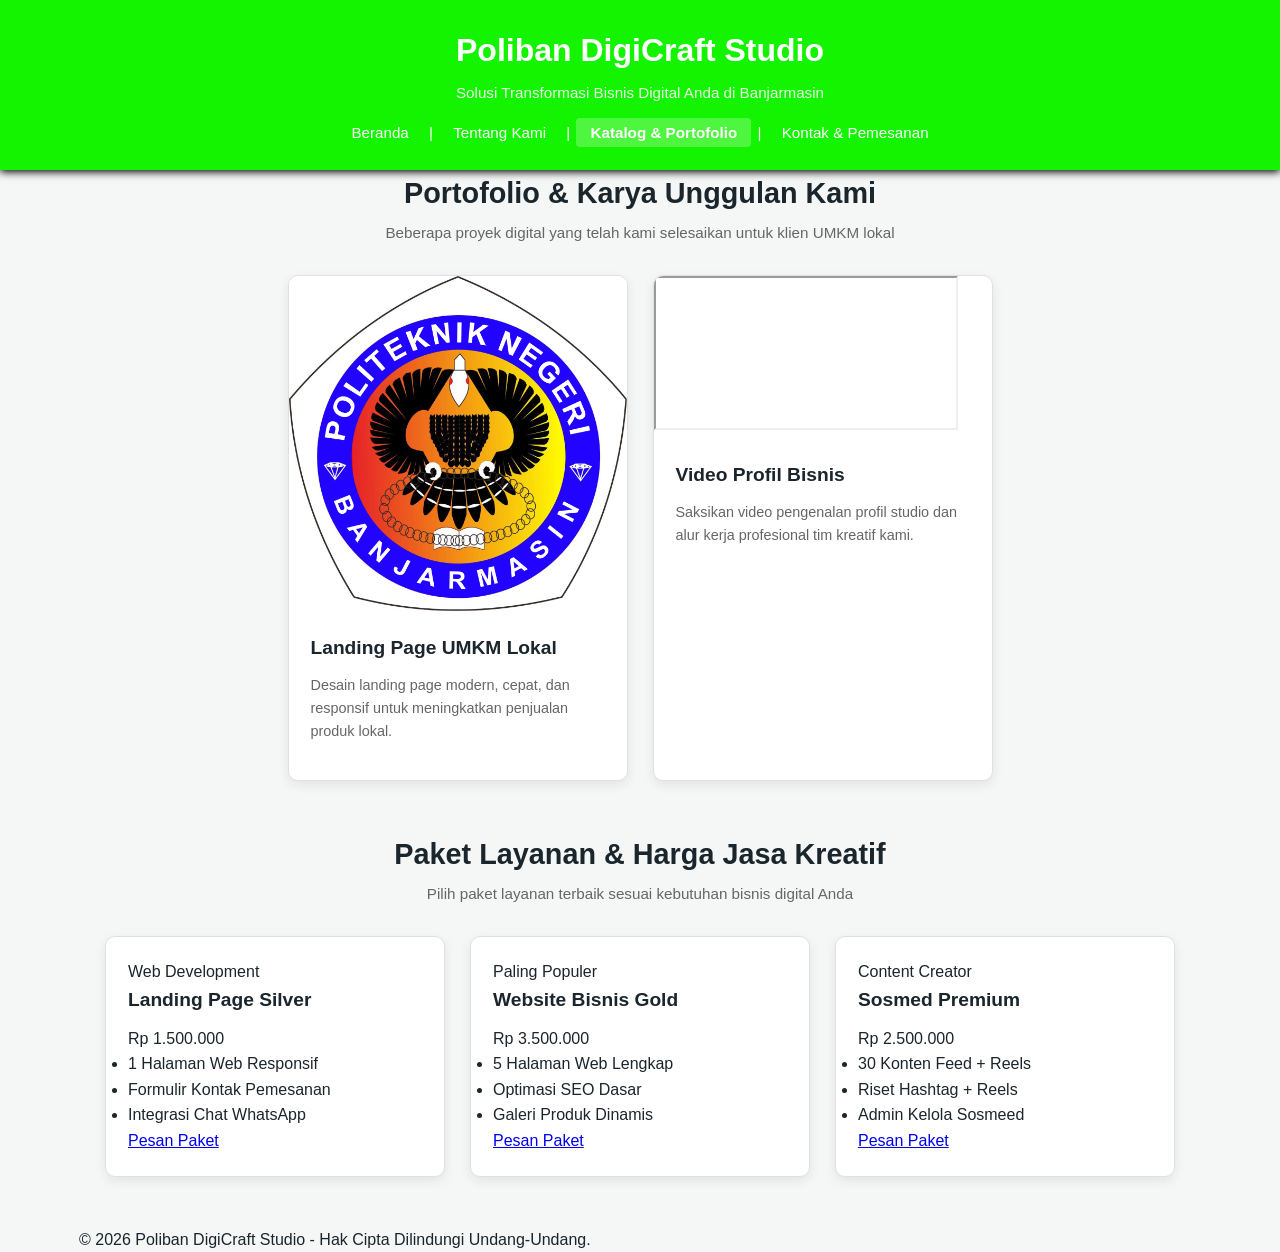
<file: index.html>
<!DOCTYPE html>
<html lang="id">

<head>
    <meta charset="UTF-8">
    <meta name="viewport" content="width=device-width, initial-scale=1.0">
    <title>Katalog Produk & Portofolio - Poliban DigiCraft Studio</title>
    <!-- 1. MENGHUBUNGKAN EXTERNAL CSS GLOBAL -->
    <link rel="stylesheet" href="style.css">
</head>

<body>
    <!-- Bagian Kepala Halaman (Header & Navigasi) -->
    <header>
        <div class="container">
            <h1>Poliban DigiCraft Studio</h1>
            <p>Solusi Transformasi Bisnis Digital Anda di Banjarmasin</p>
            <nav>
                <a href="index.html">Beranda</a> |
                <a href="biodata.html">Tentang Kami</a> |
                <a href="produk.html" class="active">Katalog & Portofolio</a> |
                <a href="kontak.html">Kontak & Pemesanan</a>
            </nav>
        </div>
    </header>

    <main class="container">
        <!-- SEKSI PORTOFOLIO UTAMA (CARD LAYOUT) -->
        <section class="section">
            <h2 class="section-title">Portofolio & Karya Unggulan Kami</h2>
            <p class="section-subtitle">Beberapa proyek digital yang telah kami selesaikan untuk klien UMKM lokal</p>

            <div class="card-grid">
                <!-- Kartu Portofolio 1 -->
                <article class="card">
                    <img src="Logo-Poliban-Standar-Okt-2018.png" alt="Logo-Poliban-Standar-Okt-2018" class="card.img">
                    <div class="card-body">
                        <h3 class="card-title">Landing Page UMKM Lokal</h3>
                        <p class="card-text">Desain landing page modern, cepat, dan responsif untuk meningkatkan
                            penjualan produk lokal.</p>
                    </div>
                </article>
                
                <!-- Kartu Portofolio 2 (Video Profile) -->
                 <article class="card">
                    <div class="video-container">
                        <iframe src="https://www.youtube.com/embed/dodD-Inse0w?si=4ZcxrUwKqjDzpQDz" 
                            title="YouTube video player" allowfullscreen></iframe>
                    </div>
                    <div class="card-body">
                        <h3 class="card-title">Video Profil Bisnis</h3>
                        <p class="card-text">Saksikan video pengenalan profil studio 
                            dan alur kerja profesional tim kreatif kami.</p>
                    </div>
                 </article>
            </div>
        </section>

        <!-- SEKSI KATALOG PAKET LAYANAN (PRICING CARDS) -->
         <section class="section">
            <h2 class="section-title">Paket Layanan & Harga Jasa Kreatif</h2>
            <p class="section-subtitle">Pilih paket layanan terbaik sesuai kebutuhan bisnis digital Anda</p>

            <div class="card-grid">
                <!-- Paket 1: Landing Page Silver -->
                 <article class="card pricing-card">
                    <div class="card-body">
                        <span class="badge">Web Development</span>
                        <h3 class="card-title">Landing Page Silver</h3>
                        <p class="card-price">Rp 1.500.000</p>
                        <ul class="card-features">
                            <li>1 Halaman Web Responsif</li>
                            <li>Formulir Kontak Pemesanan</li>
                            <li>Integrasi Chat WhatsApp</li>
                        </ul>
                        <a href="kontak.html" class="btn-primary">Pesan Paket</a>
                    </div>
                 </article>

                 <!-- Paket 2: Website Bisnis Gold -->
                  <article class="card pricing-card featured">
                    <div class="card-body">
                        <span class="badge badge-featured">Paling Populer</span>
                        <h3 class="card-title">Website Bisnis Gold</h3>
                        <p class="card-price">Rp 3.500.000</p>
                        <ul class="card-features">
                            <li>5 Halaman Web Lengkap</li>
                            <li>Optimasi SEO Dasar</li>
                            <li>Galeri Produk Dinamis</li>
                        </ul>
                        <a href="kontak.html" class="btn-primary">Pesan Paket</a>
                    </div>
                  </article>

                  <!-- Paket 3: Sosmed Premium -->
                   <article class="card pricing-card">
                    <div class="card-body">
                        <span class="badge">Content Creator</span>
                        <h3 class="card-title">Sosmed Premium</h3>
                        <p class="card-price">Rp 2.500.000</p>
                        <ul class="card-features">
                            <li>30 Konten Feed + Reels</li>
                            <li>Riset Hashtag + Reels</li>
                            <li>Admin Kelola Sosmeed</li>
                        </ul>
                        <a href="kontak.html" class="btn-primary">Pesan Paket</a>
                    </div>
                   </article>
            </div>
         </section>
    </main>

    <!-- FOOTER GLOBAL -->
     <footer>
        <div class="container">
            <p>&copy; 2026 Poliban DigiCraft Studio - Hak Cipta Dilindungi Undang-Undang.</p>
        </div>
     </footer>
</body>             
</html>
</file>
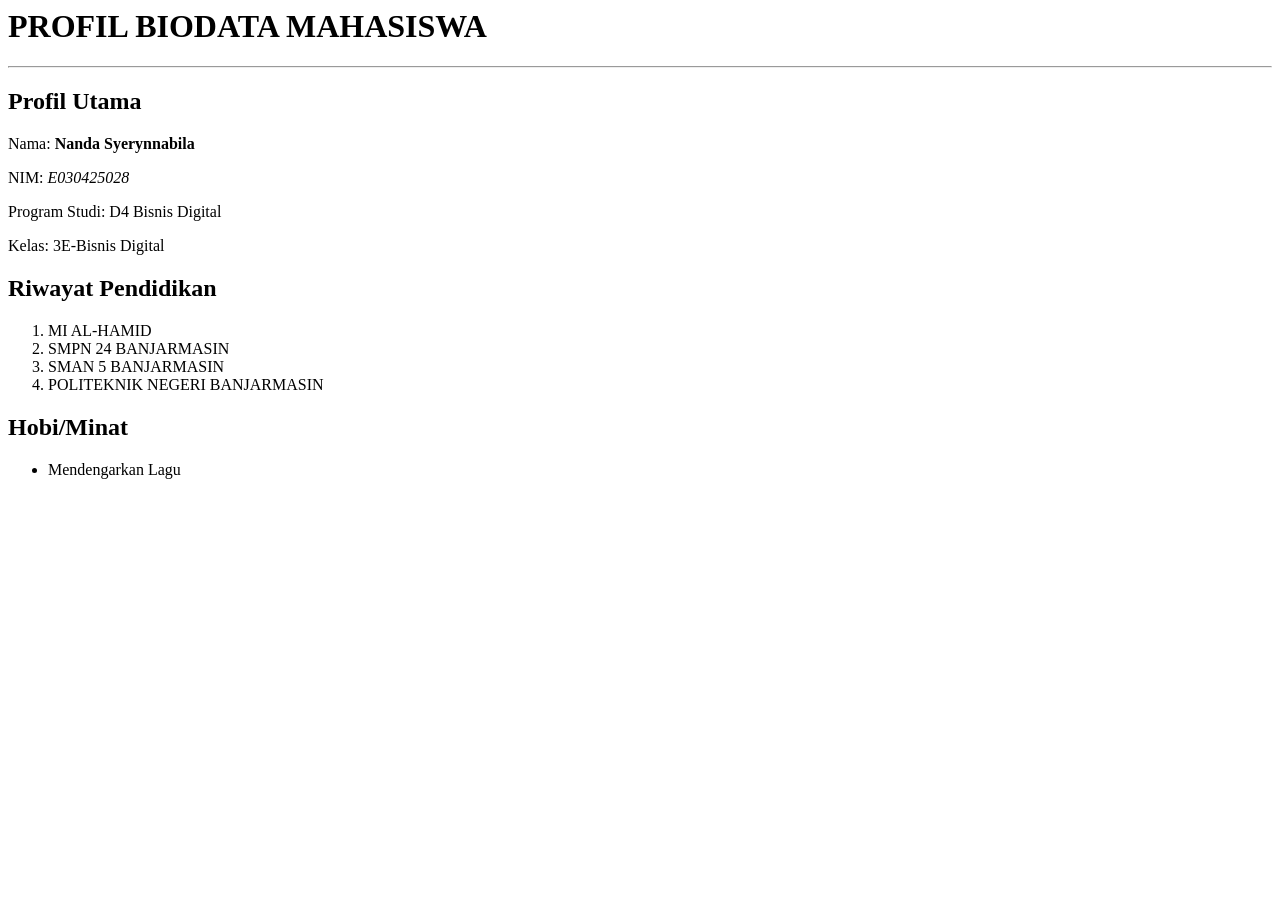
<file: biodata.html>
</html>
<head>
    <title>Biodata Mahasiswa
    </title>
</head>
<body>
    <h1>PROFIL BIODATA MAHASISWA</h1>
    <hr>
    <div>
        <h2>Profil Utama</h2>
        <!---->
        <p>Nama: <strong>Nanda Syerynnabila</strong></p>
        <p>NIM: <em>E030425028</em></p>
        <p>Program Studi: D4 Bisnis Digital</p>
        <p>Kelas: 3E-Bisnis Digital</p>
    </div>
    <!---->
    <div>
        <h2>Riwayat Pendidikan</h2>
        <ol>
            <li>MI AL-HAMID</li>
            <li>SMPN 24 BANJARMASIN</li>
            <li>SMAN 5 BANJARMASIN</li>
            <li>POLITEKNIK NEGERI BANJARMASIN</li>
        </ol>
    </div>
    <!---->
    <div>
        <h2>Hobi/Minat</h2>
        <ul>
            <li>Mendengarkan Lagu</li>
        </ul>
    </div>
</body>
</file>
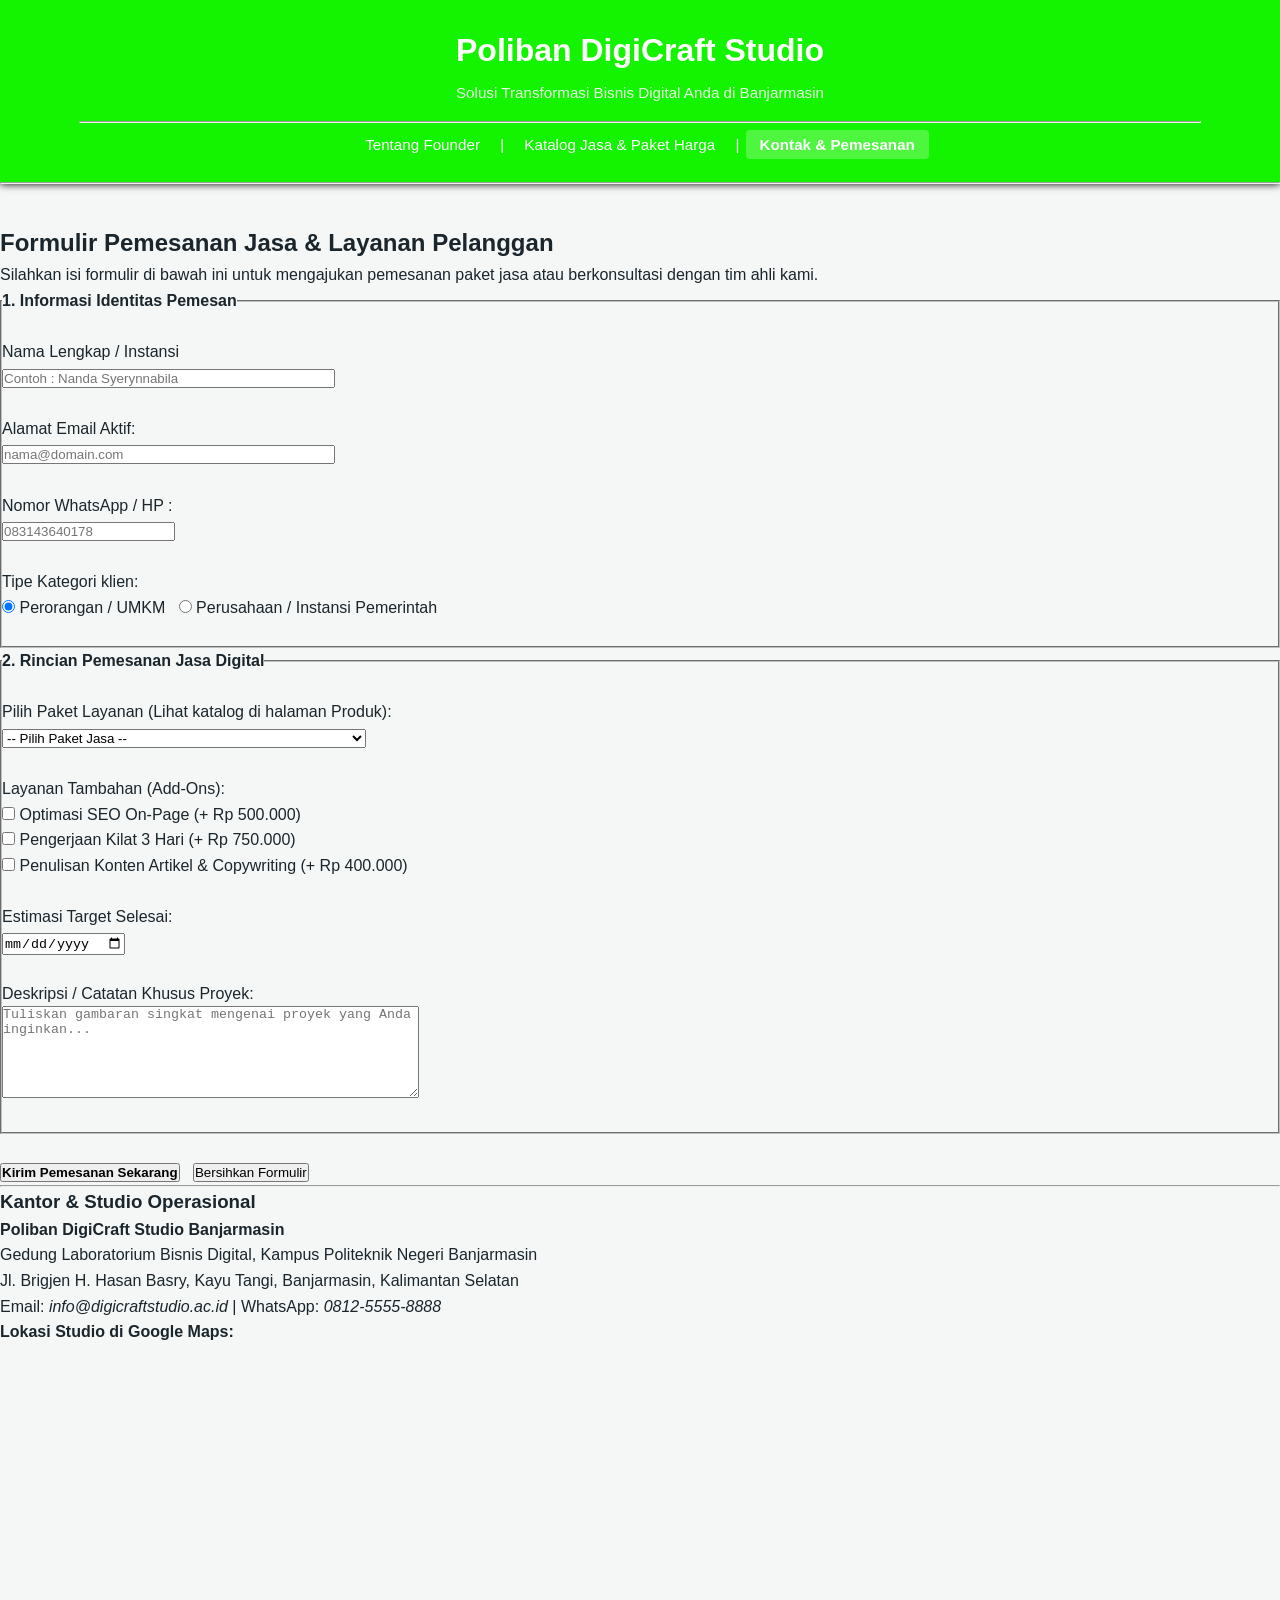
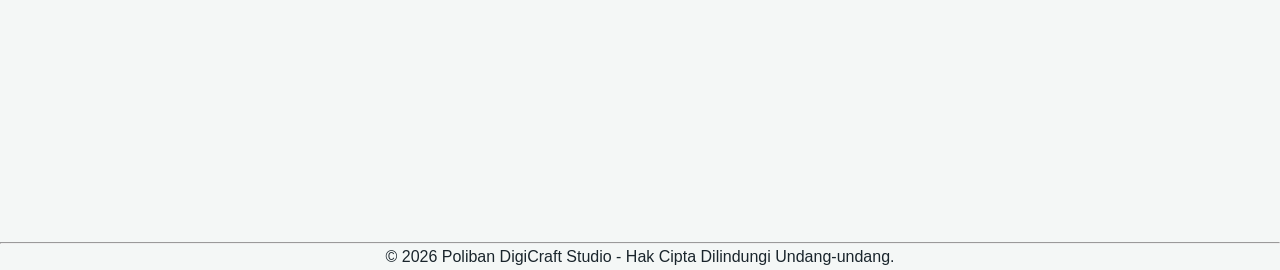
<file: kontak.html>
<!DOCTYPE html>
<html lang="id">

<head>
    <meta charset="UTF-8">
    <title>Katalog Produk & Portofolio - Poliban DigiCraft Studio</title>
    <link rel="stylesheet" href="style.css">
</head>

<body>
    <!-- Bagian Kepala Halaman (Header & Navigasi) -->
    <header>
        <div class="container">
            <h1>Poliban DigiCraft Studio</h1>
            <p>Solusi Transformasi Bisnis Digital Anda di Banjarmasin</p>
            <hr>
            <nav>
                <a href="biodata.html">Tentang Founder</a> |
                <a href="produk.html">Katalog Jasa & Paket Harga</a> |
                <a href="kontak.html" class="active">Kontak & Pemesanan</a>
            </nav>
        </div>
    </header>
    <hr>

    <main>
        <h2>Formulir Pemesanan Jasa & Layanan Pelanggan</h2>
        <P>Silahkan isi formulir di bawah ini untuk mengajukan pemesanan paket jasa atau berkonsultasi dengan tim ahli
            kami.</P>

        <form action="#" method="POST">
            <!-- Grup 1: Data Diri Pelanggan-->
            <fieldset>
                <legend><b>1. Informasi Identitas Pemesan</b></legend>
                <br>
                <label for="nama_lengkap">Nama Lengkap / Instansi</label><br>
                <input type="text" id="nama_lengkap" name="nama_lengkap" placeholder="Contoh : Nanda Syerynnabila"
                    size="40" required><br><br>

                <label for="email_pemesan">Alamat Email Aktif:</label><br>
                <input type="email" id="email_pemesan" name="email_pemesan" placeholder="nama@domain.com" size="40"
                    required>
                <br><br>

                <label for="no_whatsapp">Nomor WhatsApp / HP :</label><br>
                <input type="tel" id="no_whatsapp" name="no_whatsapp" placeholder="083143640178" required>
                <br><br>

                <label>Tipe Kategori klien:</label><br>
                <input type="radio" id="kategori_personal" name="tipe_klien" value="Personal" checked>
                <label for="kategori_personal">Perorangan / UMKM</label>&nbsp;&nbsp;
                <input type="radio" id="kategori_korporat" name="tipe_klien" value="Korporat">
                <label for="kategori_korporat">Perusahaan / Instansi Pemerintah</label>
                <br><br>
            </fieldset>
            <!-- Grub 2: Detail Pesanan Layanan -->
            <fieldset>
                <legend><b>2. Rincian Pemesanan Jasa Digital</b></legend>
                <br>
                <label for="pilih_paket">Pilih Paket Layanan (Lihat katalog di halaman Produk):</label><br>
                <select id="pilih_paket" name="pilih_paket" required>
                    <option value="">-- Pilih Paket Jasa --</option>
                    <option value="Silver">Paket Silver Branding (Rp 1.500.000)</option>
                    <option value="Gold">Paket Gold Web Development (Rp 3.000.000)</option>
                    <option value="Platinum">Paket Platinum Full Digital Transformation (Rp 5.000.000)</option>
                    <option value="Custom">Konsultasi Custom Project</option>
                </select>
                <br><br>

                <label>Layanan Tambahan (Add-Ons):</label><br>
                <input type="checkbox" id="addon_seo" name="addons[]" value="SEO Optimization">
                <label for="addon_seo">Optimasi SEO On-Page (+ Rp 500.000)</label><br>
                <input type="checkbox" id="addon_express" name="addons[]" value="Express Delivery">
                <label for="addon_express">Pengerjaan Kilat 3 Hari (+ Rp 750.000)</label><br>
                <input type="checkbox" id="addon_content" name="addons[]" value="Content Writing">
                <label for="addon_content">Penulisan Konten Artikel & Copywriting (+ Rp 400.000)</label>
                <br><br>

                <label for="target_selesai">Estimasi Target Selesai:</label><br>
                <input type="date" id="target_selesai" name="target_selesai">
                <br><br>

                <label for="detail_pesan">Deskripsi / Catatan Khusus Proyek:</label><br>
                <textarea id="detail_pesan" name="detail_pesan" rows="6" cols="50"
                    placeholder="Tuliskan gambaran singkat mengenai proyek yang Anda inginkan..."></textarea>
                <br><br>
            </fieldset>
            <br>

            <!-- Tombol Aksi-->
            <button type="submit"><b>Kirim Pemesanan Sekarang</b></button>
            &nbsp;
            <button type="reset">Bersihkan Formulir</button>
        </form>
        <!-- Bagian Informasai Alamat & Peta Studio -->
        <section>
            <hr>
            <h3>Kantor & Studio Operasional</h3>
            <p><b>Poliban DigiCraft Studio Banjarmasin</b><br>
                Gedung Laboratorium Bisnis Digital, Kampus Politeknik Negeri Banjarmasin<br>
                Jl. Brigjen H. Hasan Basry, Kayu Tangi, Banjarmasin, Kalimantan Selatan<br>
                Email: <i>info@digicraftstudio.ac.id</i> | WhatsApp: <i>0812-5555-8888</i></p>

            <h4>Lokasi Studio di Google Maps:</h4>
            <iframe
                src="https://www.google.com/maps/embed?pb=!1m18!1m12!1m3!1d3983.2197196346174!2d114.58193030000004!3d-3.2956938999999967!2m3!1f0!2f0!3f0!3m2!1i1024!2i768!4f13.1!3m3!1m2!1s0x2de423a80d47ba6b%3A0x8f5abfaddfe5a2d7!2sPoliteknik%20Negeri%20Banjarmasin!5e0!3m2!1sid!2sid!4v1791270699834!5m2!1sid!2sid"
                width="600" height="450" style="border:0;" allowfullscreen="" loading="lazy"
                referrerpolicy="strict-origin-when-cross-origin"></iframe>
        </section>
    </main>
    <footer>
        <hr>
        <p align="center">&copy; 2026 Poliban DigiCraft Studio - Hak Cipta Dilindungi Undang-undang.</p>
    </footer>
</body>

</html>
</file>
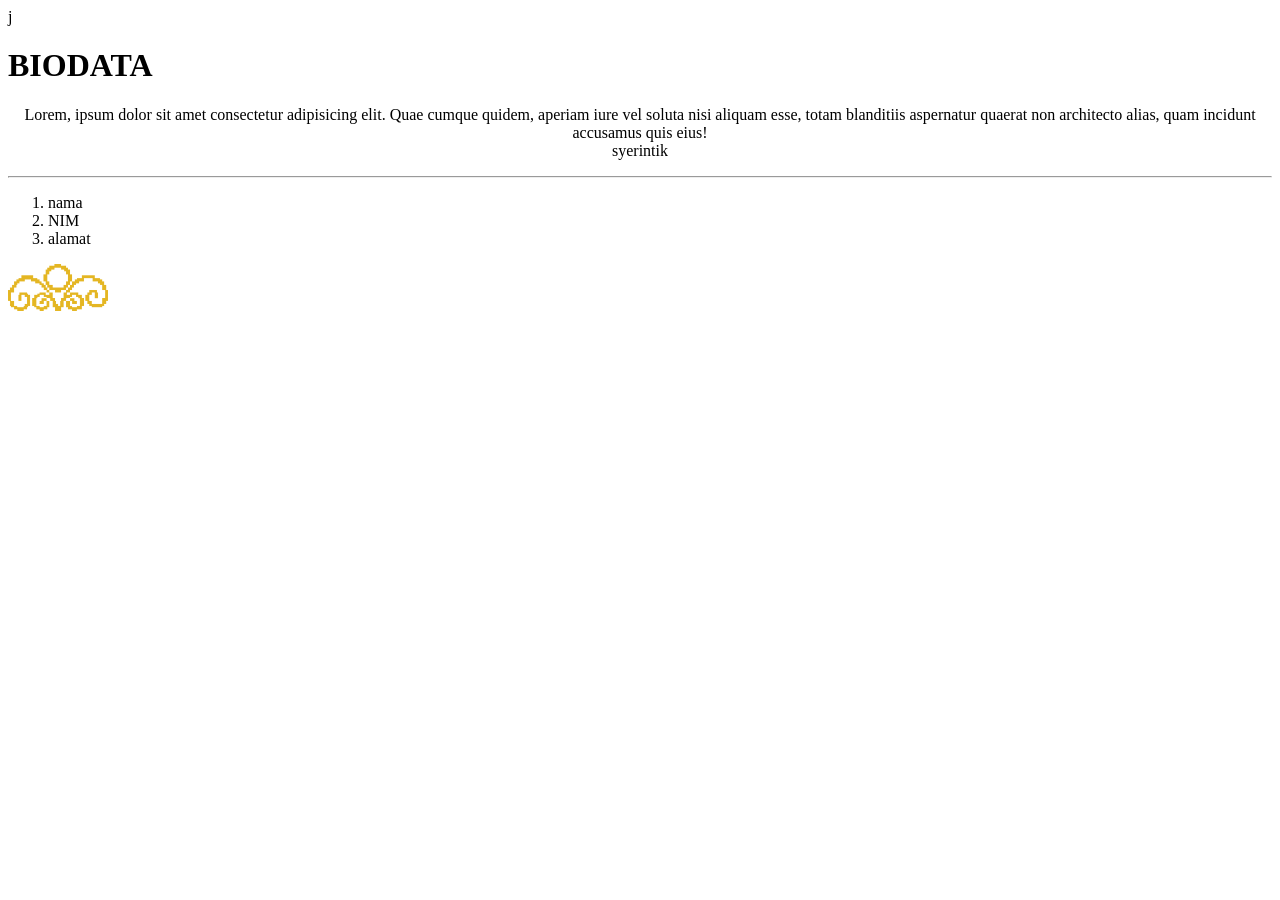
<file: pertemuan1.html>
<!DOCTYPE html>
<html lang="en">

<head>
    <meta charset="UTF-8">
    <meta name="viewport" content="width=device-width, initial-scale=1.0">
    j<title>Pertemuan 1</title>
</head>

<body>
    <!-- ini website biodata yang dibuat dengan susah payah -->
    <h1>BIODATA</h1>
    <P align="center">Lorem, ipsum dolor sit amet consectetur adipisicing elit. Quae cumque quidem, aperiam iure vel soluta nisi
        aliquam esse, totam blanditiis aspernatur quaerat non architecto alias, quam incidunt accusamus quis eius! <br>
        
        syerintik</P>

        <hr>

        <ol type="1">
            <li>nama</li>
            <li>NIM</li>
            <li>alamat</li>
        </ol>

        <img src="pattern majalah.png" alt="gambarnya hilang, harus gambar pattern" width="100">

</body>

</html>
</file>
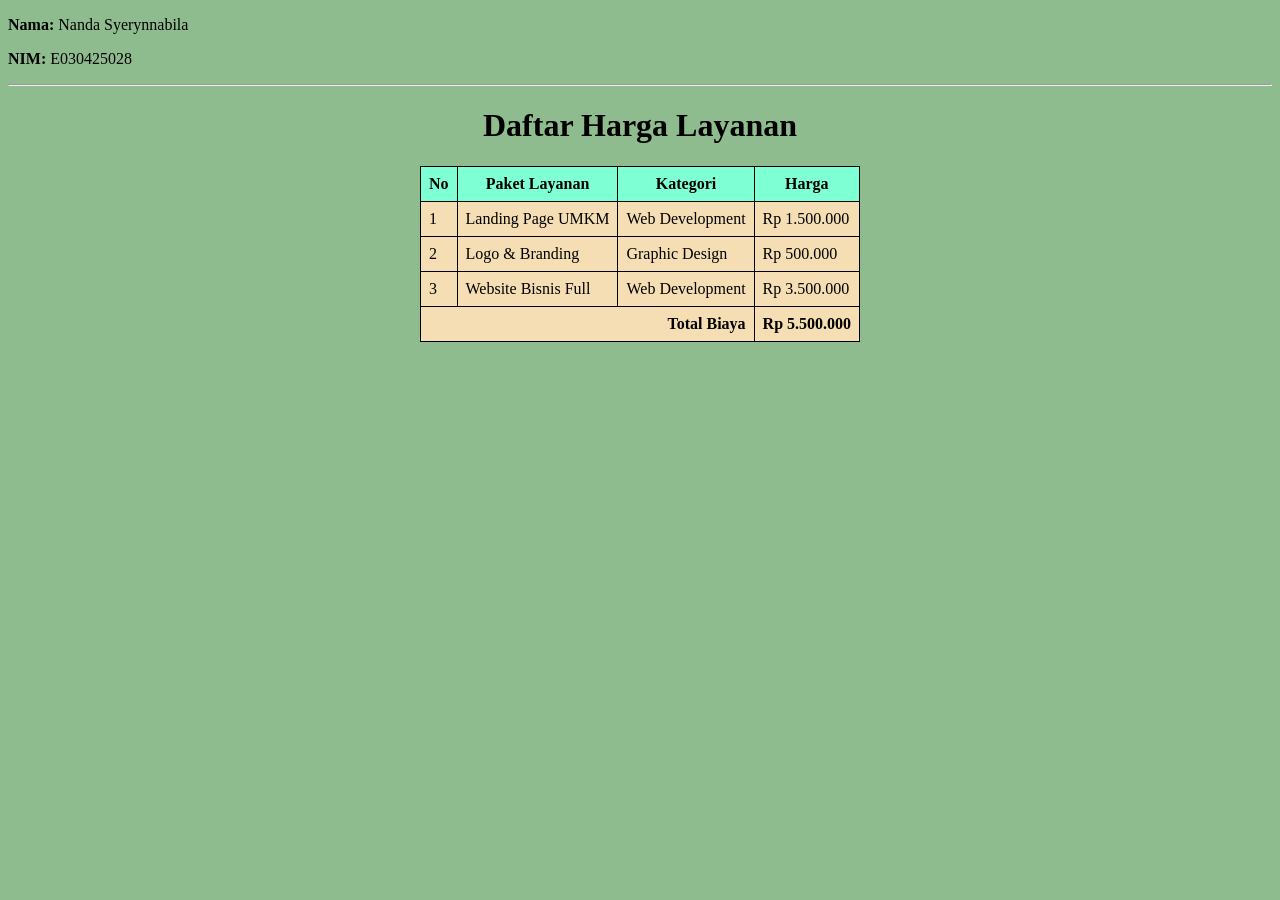
<file: kuis/kuis-css.html>
<!DOCTYPE html>
<html lang="en">

<head>
    <meta charset="UTF-8">
    <meta name="viewport" content="width=device-width, initial-scale=1.0">
    <title>Kuis</title>
    <style>
        body {
            background-color: darkseagreen;
        }

        h2 {
            text-align: center;
            color: black;
        }

        table {
            margin: auto auto;
            border: 1px solid;
            border-collapse: collapse;
            background-color: wheat;
        }

        td,
        th {
            border: 1px solid;
            padding: 8px;
        }

        th {
            background-color: aquamarine;
            color: black;
            border-color: black;
        }

        .Total {
            text-align: right;
            font-weight: bold;
        }
    </style>
</head>

<body>

    <p><strong>Nama: </strong>Nanda Syerynnabila</p>
    <p><strong>NIM: </strong>E030425028</p>
    <hr>
    <center>
    <h1>Daftar Harga Layanan</h1>
    </center>
    <table>
    <tr bgcolor="green">
        <th>No</th>
        <th>Paket Layanan</th>
        <th>Kategori</th>
        <th>Harga</th>
    </tr>

    <tr>
        <td>1</td>
        <td>Landing Page UMKM</td>
        <td>Web Development</td>
        <td>Rp 1.500.000</td>
    </tr>

    <tr>
        <td>2</td>
        <td>Logo & Branding</td>
        <td>Graphic Design</td>
        <td>Rp 500.000</td>
    </tr>

    <tr>
        <td>3</td>
        <td>Website Bisnis Full</td>
        <td>Web Development</td>
        <td>Rp 3.500.000</td>
    </tr>

    <tr>
        <td colspan="3" class="Total"><b>Total Biaya</b></td>
        <td><b>Rp 5.500.000</b></td>
    </tr>
    </table>

</body>

</html>
</file>
<file: style.css>
/* 1. CSS VARIABEL */
:root {
    --primary-color: #14f300;
    --primary-dark: #005a5a;
    --secondary-color: #1a252c;
    --accent-color: #ff9800;
    --bg-light: #f4f7f6;
    --white: #ffffff;
    --text-muted: #666666;
    --border-color: #e0e0e0;
    --shadow-soft: 0 4px 12px rgba(0, 0, 0, 0.08);
    --shadow-hover: 0 8px 24px rgba(0, 0, 0, 0.15);
    --transition-fast: all 0.3s ease;
}

/* 2. CSS RESET */
* {
    margin: 0;
    padding: 0;
    box-sizing: border-box;
}

body {
    font-family: 'Segoe UI', Tahoma, Geneva, Verdana, sans-serif;
    line-height: 1.6;
    color: var(--secondary-color);
    background-color: var(--bg-light);
}

/* 3. LAYOUT CONTAINER */
.container {
    width: 90%;
    max-width: 110%;
    margin: 0 auto;
    padding: 0 15px;
}

/* 4. HEADER & NAVIGASI */
header {
    background-color: var(--primary-color);
    color: var(--white);
    padding: 25px 0;
    text-align: center;
    box-shadow: 0 2px 8px rgba(0, 0, 0, 1);
}

header h1 {
    font-size: 2rem;
    margin-bottom: 5px;
}

header p {
    font-size: 0.95rem;
    opacity: 0.9;
    margin-bottom: 15px;
}

nav {
    margin-top: 10px;
    font-size: 0.95rem;
}

nav a{
    color: var(--white);
    text-decoration: none;
    padding: 6px 14px;
    margin: 0 2px;
    border-radius: 4px;
    transition: var(--transition-fast)
}

nav a:hover, nav a.active {
    background-color: rgba(255, 255, 255, 0.25);
    font-weight: bold;
}

/* 5. Main Content */
main {
    padding: 40px 0;
}

.section {
    margin-bottom: 50px;
}

.section-title {
    text-align: center;
    font-size: 1.8rem;
    color: var(--secondary-color);
    margin-bottom: 5px;
}

.section-subtitle {
    text-align: center;
    color: var(--text-muted);
    font-size: 0.95rem;
    margin-bottom: 30px;
}

/* 7. CARD GRID */
.card-grid {
    display: flex;
    flex-wrap: wrap;
    gap: 25px;
    justify-content: center;
}

/* 8. CARD */
.card {
    background-color: var(--white);
    border-radius: 10px;
    box-shadow: var(--shadow-soft);
    overflow: hidden;
    flex: 1 1 300px;
    max-width: 340px;
    display: flex;
    flex-direction: column;
    transform: var(--transition-fast);
    border: 1px solid var(--border-color);
}

.card:hover {
    transform: translateY(-8px);
    box-shadow: var(--shadow-hover);
}


.card-img {
    width: 100%;
    height: 190px;
    object-fit: cover;
}

.card-body {
    padding: 22px;
    display: flex;
    flex-direction: column;
    flex-grow: 1;
}

.card-title {
    font-size: 1.2rem;
    color: var(--secondary-color);
    margin-bottom: 10px;
}

.card-text {
    font-size: 0.9rem;
    color: var(--text-muted);
    margin-bottom: 15px;
}
</file>
